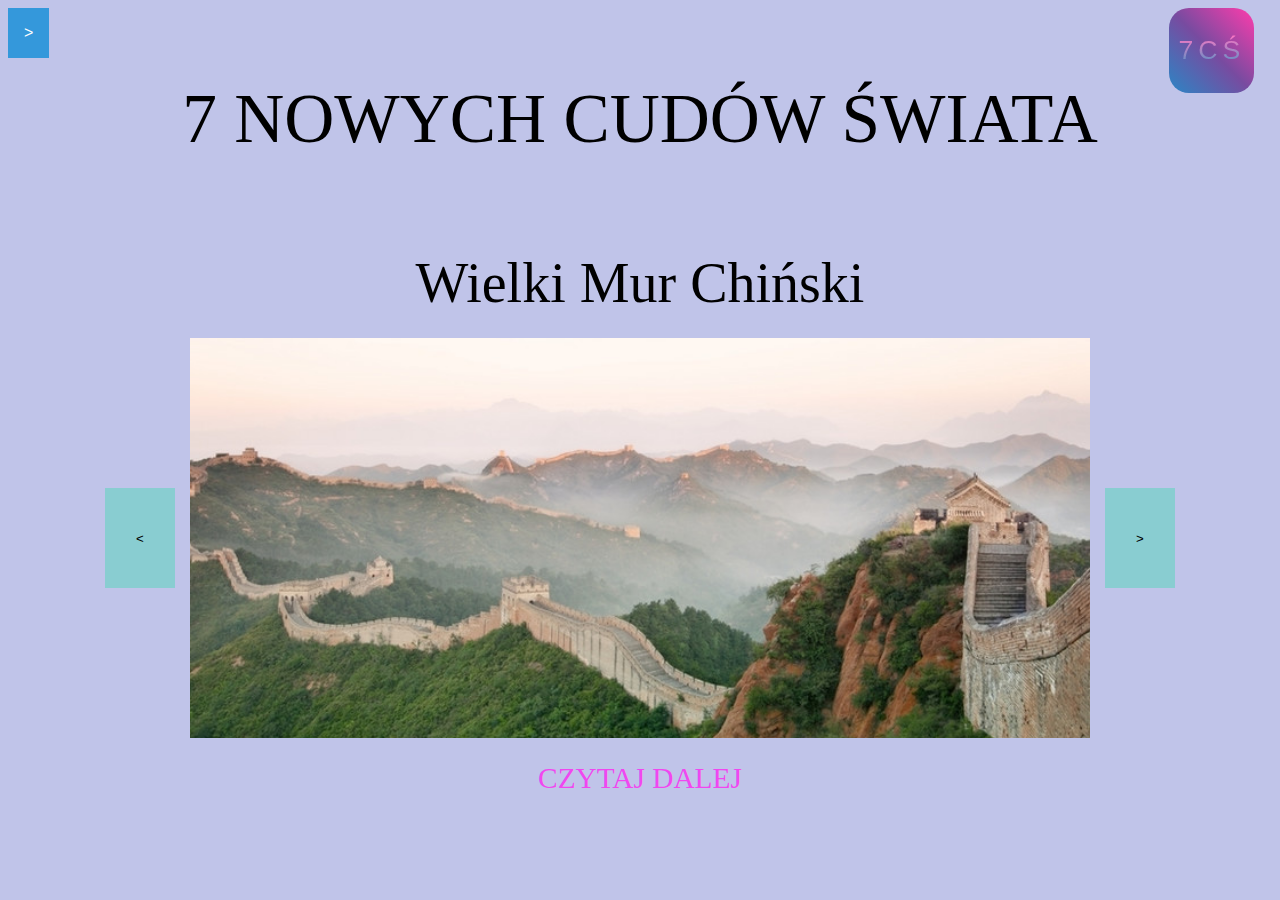
<file: index.html>
<!DOCTYPE html>
<html lang=pl>
<head>
    <meta charset="UTF-8">
    <meta name="viewport" content="width=device-width, initial-scale=1">
    <title>7 cudów świata</title>
    <script src="script.js" defer></script>
    <link rel="stylesheet" media="screen and (min-width: 1200px)" href="style/style.css">
    <link rel="stylesheet" media="screen and (min-width: 600px) and (max-width: 1200px)" href="style/style1.css">
    <link rel="stylesheet" media="screen and (min-width:300px) and (max-width: 600px)" href="style/style2.css">
    <link rel="stylesheet" media="screen and (max-width: 300px)" href="style/style3.css">
</head>
<body>
    <div class="dropdown">
        <button onclick="changeButton()" id="mainbutton" class="dropbtn">></button>
        <div id="myDropdown" class="dropdown-content">
            <a href="index.html">Strona główna</a>
            <a href="ankieta.html">Ankieta</a>
        </div>
    </div>
    <div class="header">
        <p>7 NOWYCH CUDÓW ŚWIATA</p>
        <div id=logo>
            <div id=logo-in>7CŚ</div>
        </div>
    </div>
    <div class="title"><p id="title">Wielki Mur Chiński</p></div>
    <div class=content>
        <button onclick="galleryDown()" class=button><</button>
        <img src=media/img1.jpg id=gallery alt="galeria">
        <button onclick="galleryUp()" class=button>></button>
    </div>
    <div class=footer>
        <a href="strona1.html" id="siteLink">CZYTAJ DALEJ</a>
    </div>
</body>
</html>
</file>
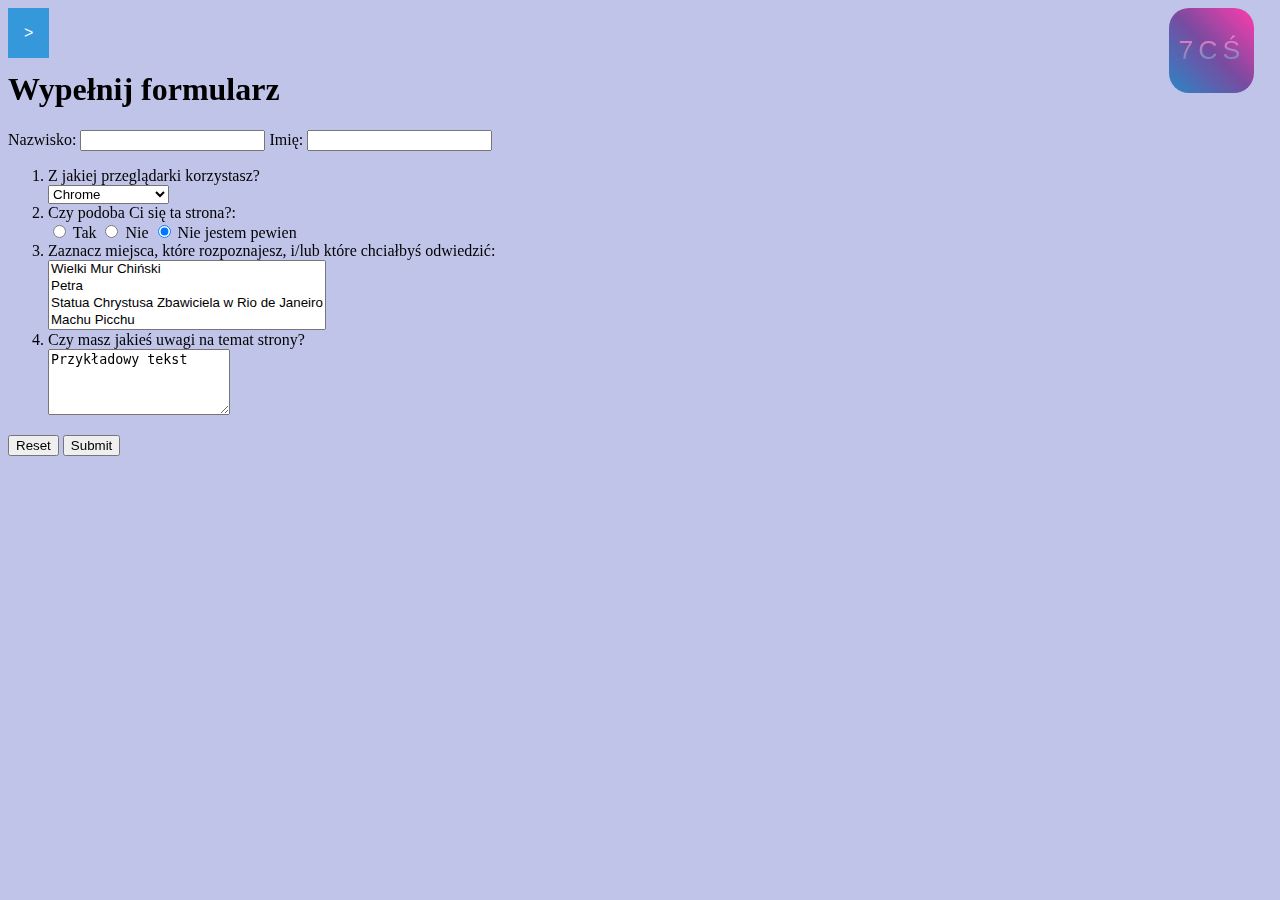
<file: ankieta.html>
<!DOCTYPE html>
<html lang=pl>
<head>
    <meta charset="UTF-8">
    <meta name="viewport" content="width=device-width, initial-scale=1.0">
    <link rel="stylesheet" media="screen and (min-width: 600px)" href="style/ankietaStyle.css">
    <link rel="stylesheet" media="screen and (max-width: 600px)" href="style/ankietaStyle1.css">
    <script src="menuScript.js" defer></script>
    <title>Ankieta</title>
</head>
<body>
    <div id="logo">
        <div id="logo-in">7CŚ</div>
    </div>
    <div class="dropdown">
        <button onclick="changeButton()" id="mainbutton" class="dropbtn">></button>
        <div id="myDropdown" class="dropdown-content">
          <a href="index.html">Strona główna</a>
          <a href="ankieta.html">Ankieta</a>
        </div>
    </div>
    <div class="formlayout">
    <form action="mailto:lu.bobowski@gmail.com" method="post">
        <h1>Wypełnij formularz</h1>
        
        Nazwisko: <input type=text name=nazwisko id=nazwisko>
        Imię: <input type=text name=imie id=imie>
        <ol>
            <li>Z jakiej przeglądarki korzystasz?</li>
            <select name=przegladarka id=przegladarka>
                <option>Chrome</option>
                <option>Safari</option>
                <option>Firefox</option>
                <option>Edge</option>
                <option>Opera</option>
                <option>Internet Explorer</option>
                <option>Inne</option>
            </select>
            <li>Czy podoba Ci się ta strona?:</li>
            <input type=radio id=tak name=wakacje value=tak>
            <label for=tak>Tak</label>
            <input type=radio id=nie name=wakacje value=nie checked>
            <label for=nie>Nie</label>
            <input type=radio id=niepewien name=wakacje value=niepewien checked>
            <label for=niepewien>Nie jestem pewien</label>
            
            <li>Zaznacz miejsca, które rozpoznajesz, i/lub które chciałbyś odwiedzić:</li>
            <select multiple name=miejsca id=miejsca>
                <option>Wielki Mur Chiński</option>
                <option>Petra</option>
                <option>Statua Chrystusa Zbawiciela w Rio de Janeiro</option>
                <option>Machu Picchu</option>
                <option>Chichén Itzá</option>
                <option>Koloseum</option>
                <option>Tadź Mahal</option>
            </select>
        
            <label for=uwagi><li>Czy masz jakieś uwagi na temat strony?</li></label>
            <textarea name=uwagi id="uwagi" cols=20 rows=4 maxlength=50>Przykładowy tekst</textarea>
        </ol>
        <input type="reset">
    
        <input type="submit">
    </div>
    </form>
</body>
</html>
</file>
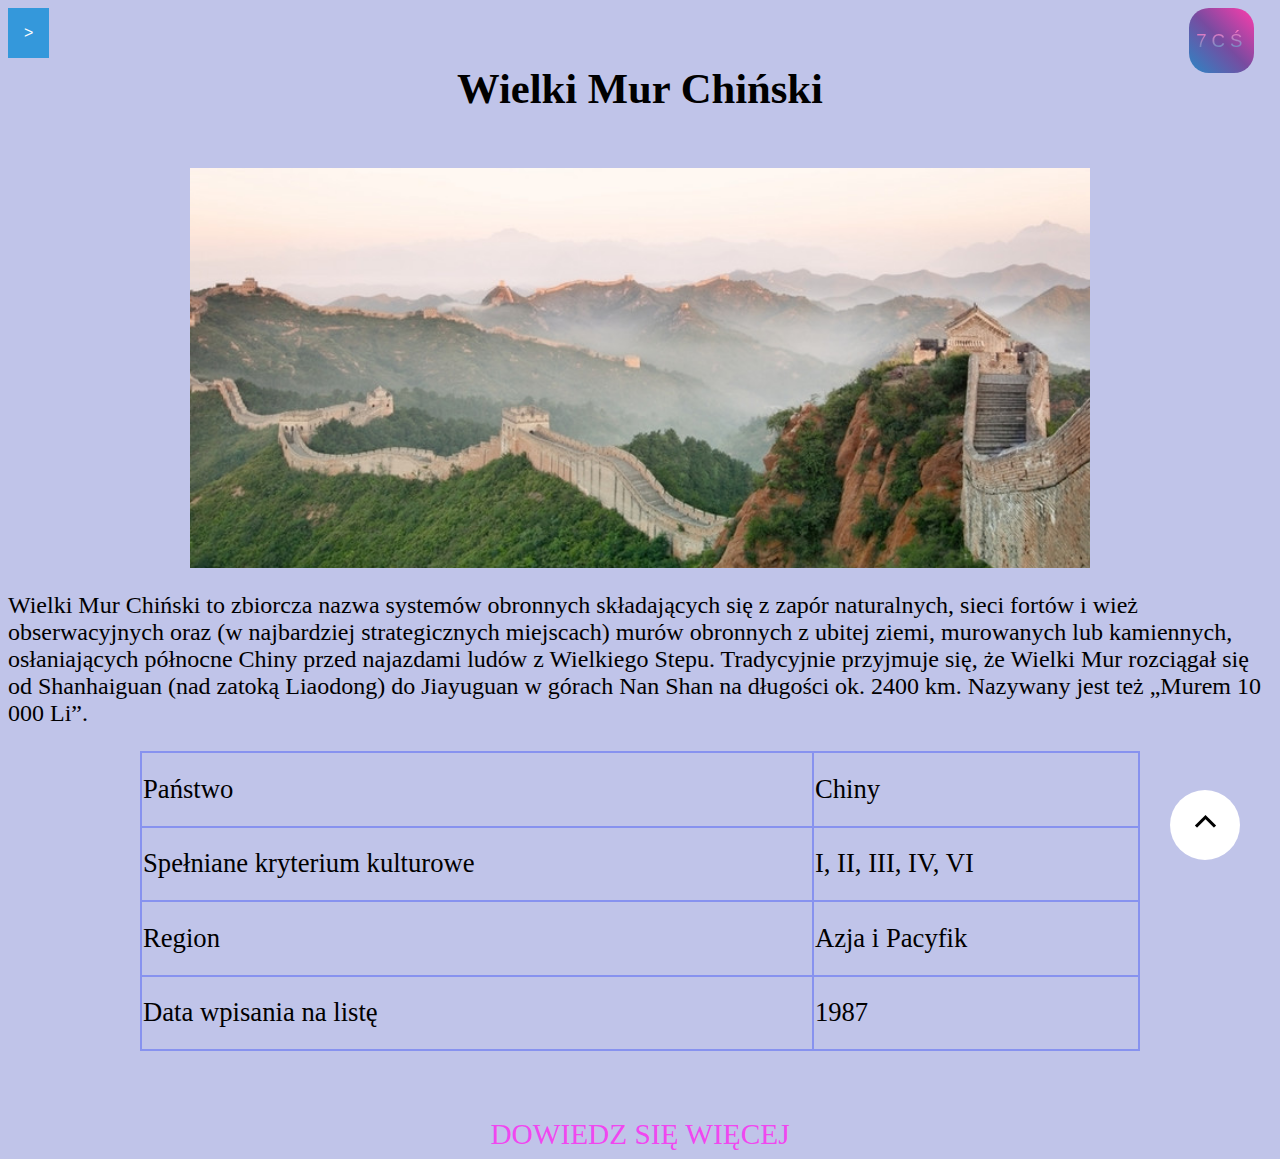
<file: strona1.html>
<!DOCTYPE html>
<html lang=pl>
<head>
    <meta charset="UTF-8">
    <meta name="viewport" content="width=device-width, initial-scale=1.0">
    <title>Wielki Mur Chiński</title>
    <link rel="stylesheet" media="screen and (min-width: 1200px)" href="style/mainStyle.css">
    <link rel="stylesheet" media="screen and (min-width: 600px) and (max-width: 1200px)" href="style/mainStyle1.css">
    <link rel="stylesheet" media="screen and (max-width: 600px)" href="style/mainStyle2.css">
    <link rel="stylesheet" media="screen and (min-width: 1200px)" href="style/siteStyle.css">
    <link rel="stylesheet" media="screen and (min-width: 600px) and (max-width: 1200px)" href="style/siteStyle1.css">
    <link rel="stylesheet" media="screen and (max-width: 600px)" href="style/siteStyle2.css">
    <script src="menuScript.js" defer></script>
</head>
<body>
    <div id="logo">
        <div id="logo-in">7CŚ</div>
    </div>
    <div class="dropdown">
        <button onclick="changeButton()" id="mainbutton" class="dropbtn">></button>
        <div id="myDropdown" class="dropdown-content">
          <a href="index.html">Strona główna</a>
          <a href="ankieta.html">Ankieta</a>
        </div>
    </div>
    <a href="#logo" id="top"><i class="arrow up"></i></a>
    <div class="header"><h1>Wielki Mur Chiński</h1></div>
    <div class="content">
        <img src=media/img1.jpg alt="Wielki Mur Chiński">
        <p>Wielki Mur Chiński to zbiorcza nazwa systemów obronnych składających się z zapór naturalnych, sieci fortów i wież 
            obserwacyjnych oraz (w najbardziej strategicznych miejscach) murów obronnych z ubitej ziemi, murowanych lub kamiennych, 
            osłaniających północne Chiny przed najazdami ludów z Wielkiego Stepu. Tradycyjnie przyjmuje się, że Wielki Mur 
            rozciągał się od Shanhaiguan (nad zatoką Liaodong) do Jiayuguan w górach Nan Shan na długości ok. 2400 km. Nazywany 
            jest też „Murem 10 000 Li”.</p>
        <table>
            <tr>
                <td>Państwo</td>
                <td>Chiny</td>
            </tr>
            <tr>
                <td>Spełniane kryterium kulturowe</td>
                <td>I, II, III, IV, VI</td>
            </tr>
            <tr>
                <td>Region</td>
                <td>Azja i Pacyfik</td>
            </tr>
            <tr>
                <td>Data wpisania na listę</td>
                <td>1987</td>
            </tr>
        </table>
    </div>
    <div class="footer">
        <a href="https://www.bryla.pl/wielki-mur-chinski-jedna-z-najslynniejszych-budowlli-chin" target="_blank">DOWIEDZ SIĘ WIĘCEJ</a>
    </div>
</body>
</html>
</file>
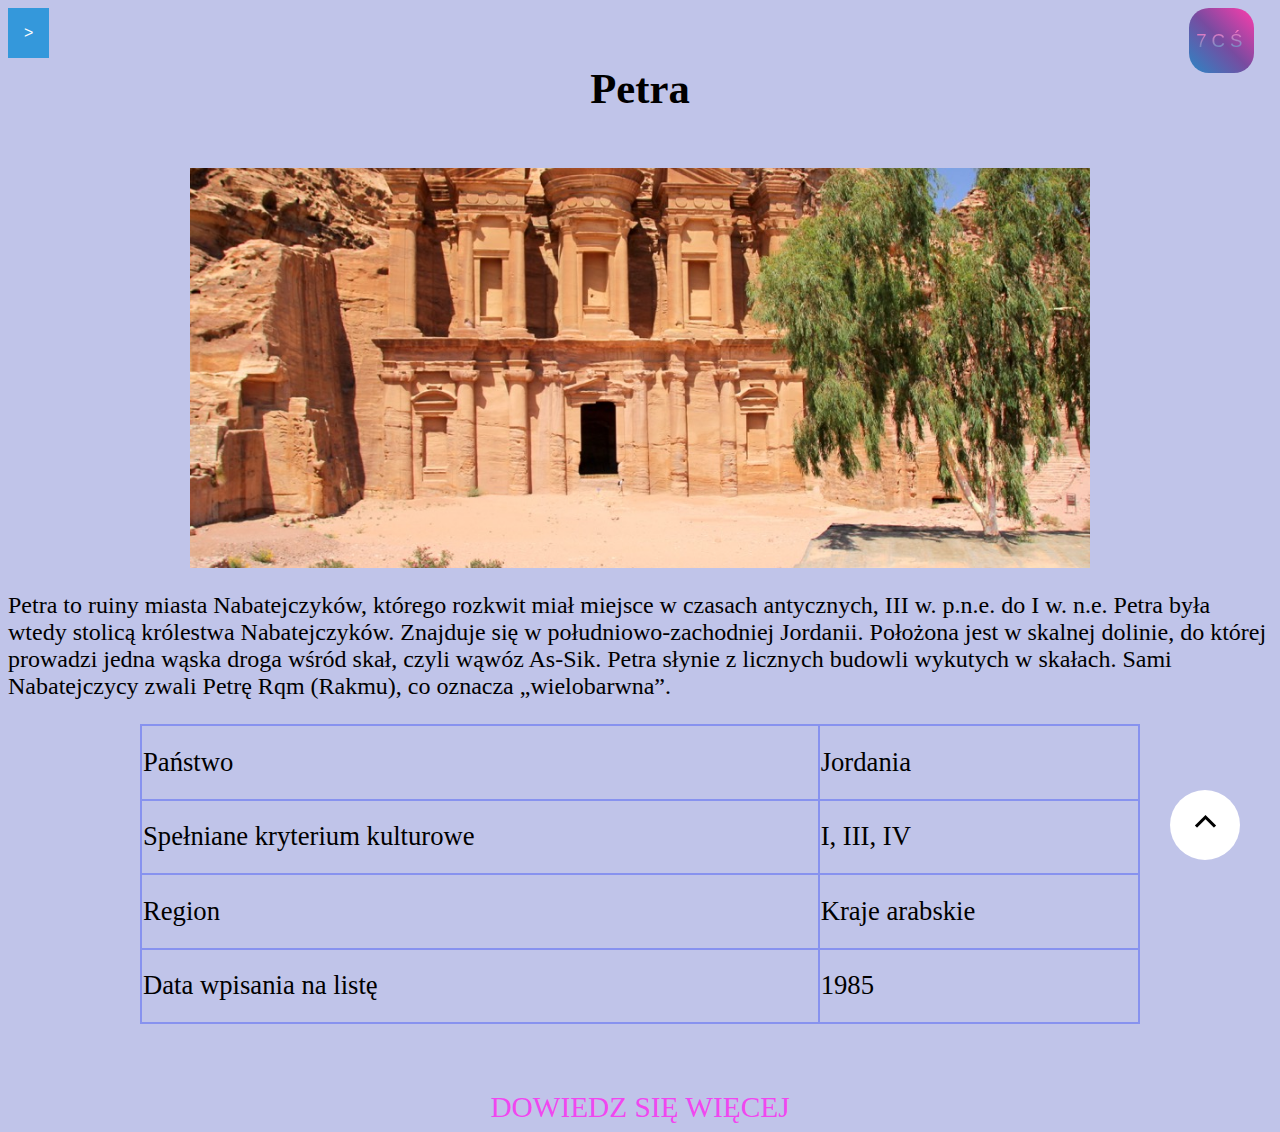
<file: strona2.html>
<!DOCTYPE html>
<html lang=pl>
<head>
    <meta charset="UTF-8">
    <meta name="viewport" content="width=device-width, initial-scale=1.0">
    <title>Petra</title>
    <link rel="stylesheet" media="screen and (min-width: 1200px)" href="style/mainStyle.css">
    <link rel="stylesheet" media="screen and (min-width: 600px) and (max-width: 1200px)" href="style/mainStyle1.css">
    <link rel="stylesheet" media="screen and (max-width: 600px)" href="style/mainStyle2.css">
    <link rel="stylesheet" media="screen and (min-width: 1200px)" href="style/siteStyle.css">
    <link rel="stylesheet" media="screen and (min-width: 600px) and (max-width: 1200px)" href="style/siteStyle1.css">
    <link rel="stylesheet" media="screen and (max-width: 600px)" href="style/siteStyle2.css">
    <script src="menuScript.js" defer></script>
</head>
<body>
    <div id="logo">
        <div id="logo-in">7CŚ</div>
    </div>
    <div class="dropdown">
        <button onclick="changeButton()" id="mainbutton" class="dropbtn">></button>
        <div id="myDropdown" class="dropdown-content">
          <a href="index.html">Strona główna</a>
          <a href="ankieta.html">Ankieta</a>
        </div>
    </div>
    <a href="#logo" id="top"><i class="arrow up"></i></a>
    <div class="header"><h1>Petra</h1></div>
    <div class="content">
        <img src=media/img2.jpg alt="Petra">
        <p>Petra to ruiny miasta Nabatejczyków, którego rozkwit miał 
            miejsce w czasach antycznych, III w. p.n.e. do I w. n.e. Petra była wtedy stolicą królestwa Nabatejczyków. 
            Znajduje się w południowo-zachodniej Jordanii. Położona jest w skalnej dolinie, do której prowadzi jedna wąska 
            droga wśród skał, czyli wąwóz As-Sik. Petra słynie z licznych budowli wykutych w skałach. Sami Nabatejczycy zwali 
            Petrę Rqm (Rakmu), co oznacza „wielobarwna”.</p>
        <table>
            <tr>
                <td>Państwo</td>
                <td>Jordania</td>
            </tr>
            <tr>
                <td>Spełniane kryterium kulturowe</td>
                <td>I, III, IV</td>
            </tr>
            <tr>
                <td>Region</td>
                <td>Kraje arabskie</td>
            </tr>
            <tr>
                <td>Data wpisania na listę</td>
                <td>1985</td>
            </tr>
        </table>
    </div>
    <div class="footer">
        <a href="https://www.zlotaproporcja.pl/2019/12/03/petra-jordania-atrakcje/" target="_blank">DOWIEDZ SIĘ WIĘCEJ</a>
    </div>
</body>
</html>
</file>
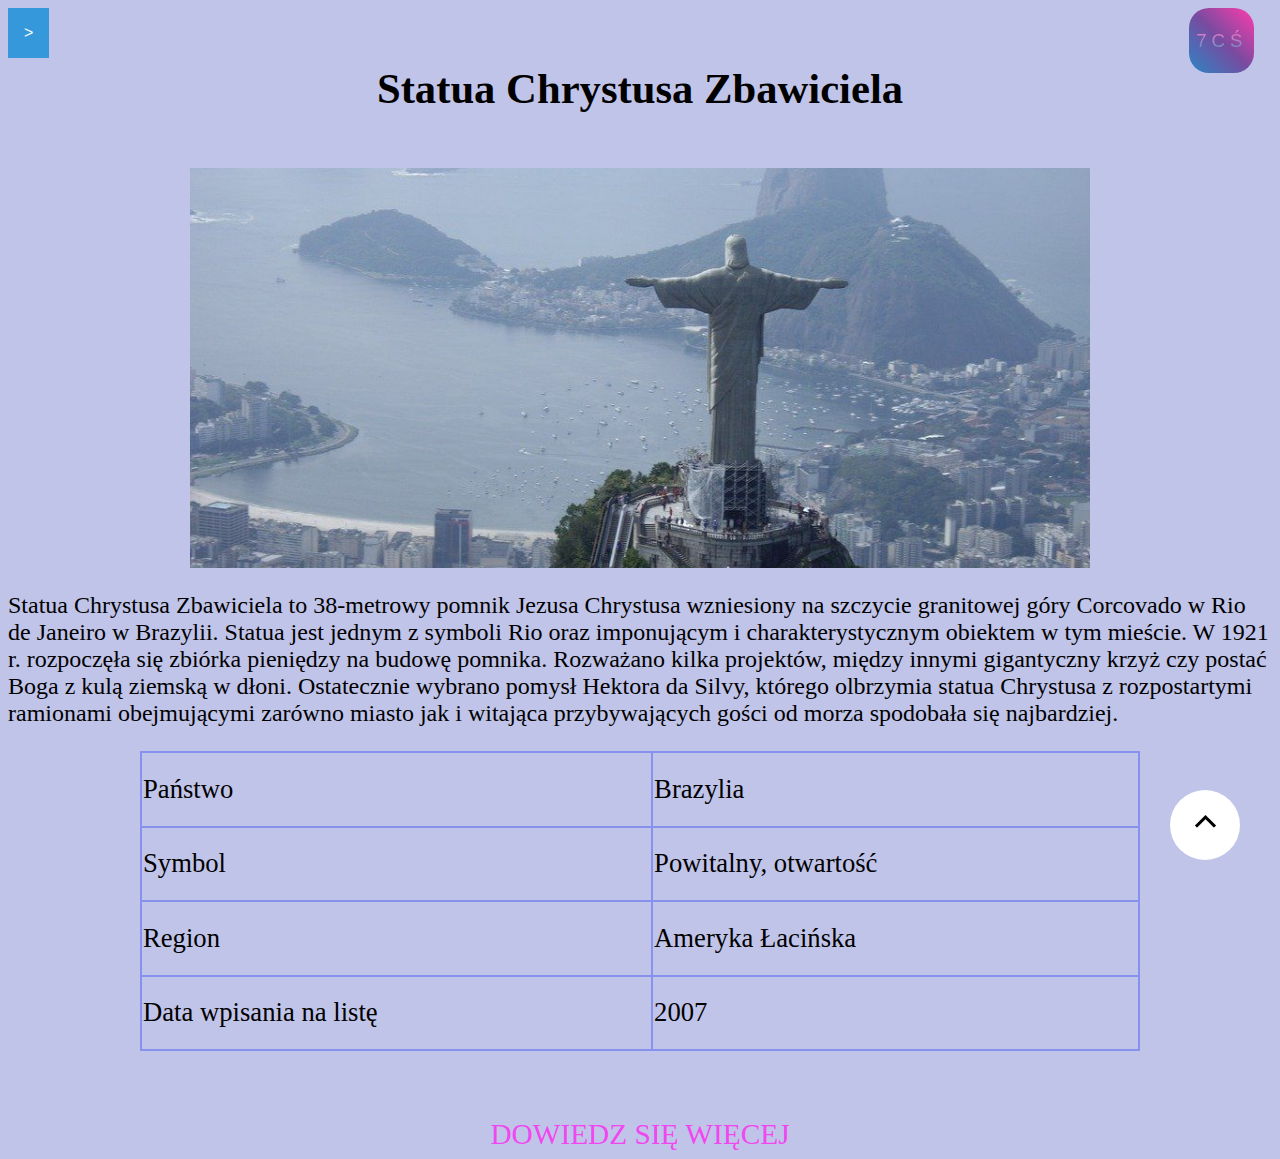
<file: strona3.html>
<!DOCTYPE html>
<html lang=pl>
<head>
    <meta charset="UTF-8">
    <meta name="viewport" content="width=device-width, initial-scale=1.0">
    <title>Statuła Chrystusa Zbawiciela</title>
    <link rel="stylesheet" media="screen and (min-width: 1200px)" href="style/mainStyle.css">
    <link rel="stylesheet" media="screen and (min-width: 600px) and (max-width: 1200px)" href="style/mainStyle1.css">
    <link rel="stylesheet" media="screen and (max-width: 600px)" href="style/mainStyle2.css">
    <link rel="stylesheet" media="screen and (min-width: 1200px)" href="style/siteStyle.css">
    <link rel="stylesheet" media="screen and (min-width: 600px) and (max-width: 1200px)" href="style/siteStyle1.css">
    <link rel="stylesheet" media="screen and (max-width: 600px)" href="style/siteStyle2.css">
    <script src="menuScript.js" defer></script>
</head>
<body>
    <div id="logo">
        <div id="logo-in">7CŚ</div>
    </div>
    <div class="dropdown">
        <button onclick="changeButton()" id="mainbutton" class="dropbtn">></button>
        <div id="myDropdown" class="dropdown-content">
          <a href="index.html">Strona główna</a>
          <a href="ankieta.html">Ankieta</a>
        </div>
    </div>
    <a href="#logo" id="top"><i class="arrow up"></i></a>
    <div class="header"><h1>Statua Chrystusa Zbawiciela</h1></div>
    <div class="content">
        <img src=media/img3.jpg alt="Statua Chrystusa Zbawiciela">
        <p>Statua Chrystusa Zbawiciela to 38-metrowy pomnik Jezusa Chrystusa wzniesiony na szczycie granitowej góry Corcovado w 
            Rio de Janeiro w Brazylii. Statua jest jednym z symboli Rio oraz imponującym i charakterystycznym obiektem w tym 
            mieście. W 1921 r. rozpoczęła się zbiórka pieniędzy na budowę pomnika. Rozważano kilka projektów, między innymi 
            gigantyczny krzyż czy postać Boga z kulą ziemską w dłoni. Ostatecznie wybrano pomysł Hektora da Silvy, którego 
            olbrzymia statua Chrystusa z rozpostartymi ramionami obejmującymi zarówno miasto jak i witająca przybywających gości 
            od morza spodobała się najbardziej.</p>
        <table>
            <tr>
                <td>Państwo</td>
                <td>Brazylia</td>
            </tr>
            <tr>
                <td>Symbol</td>
                <td>Powitalny, otwartość</td>
            </tr>
            <tr>
                <td>Region</td>
                <td>Ameryka Łacińska</td>
            </tr>
            <tr>
                <td>Data wpisania na listę</td>
                <td>2007</td>
            </tr>
        </table>
    </div>
    <div class="footer">
        <a href="https://www.budowle.pl/budowla/statua-chrystusa-zbawiciela" target="_blank">DOWIEDZ SIĘ WIĘCEJ</a>
    </div>
</body>
</html>
</file>
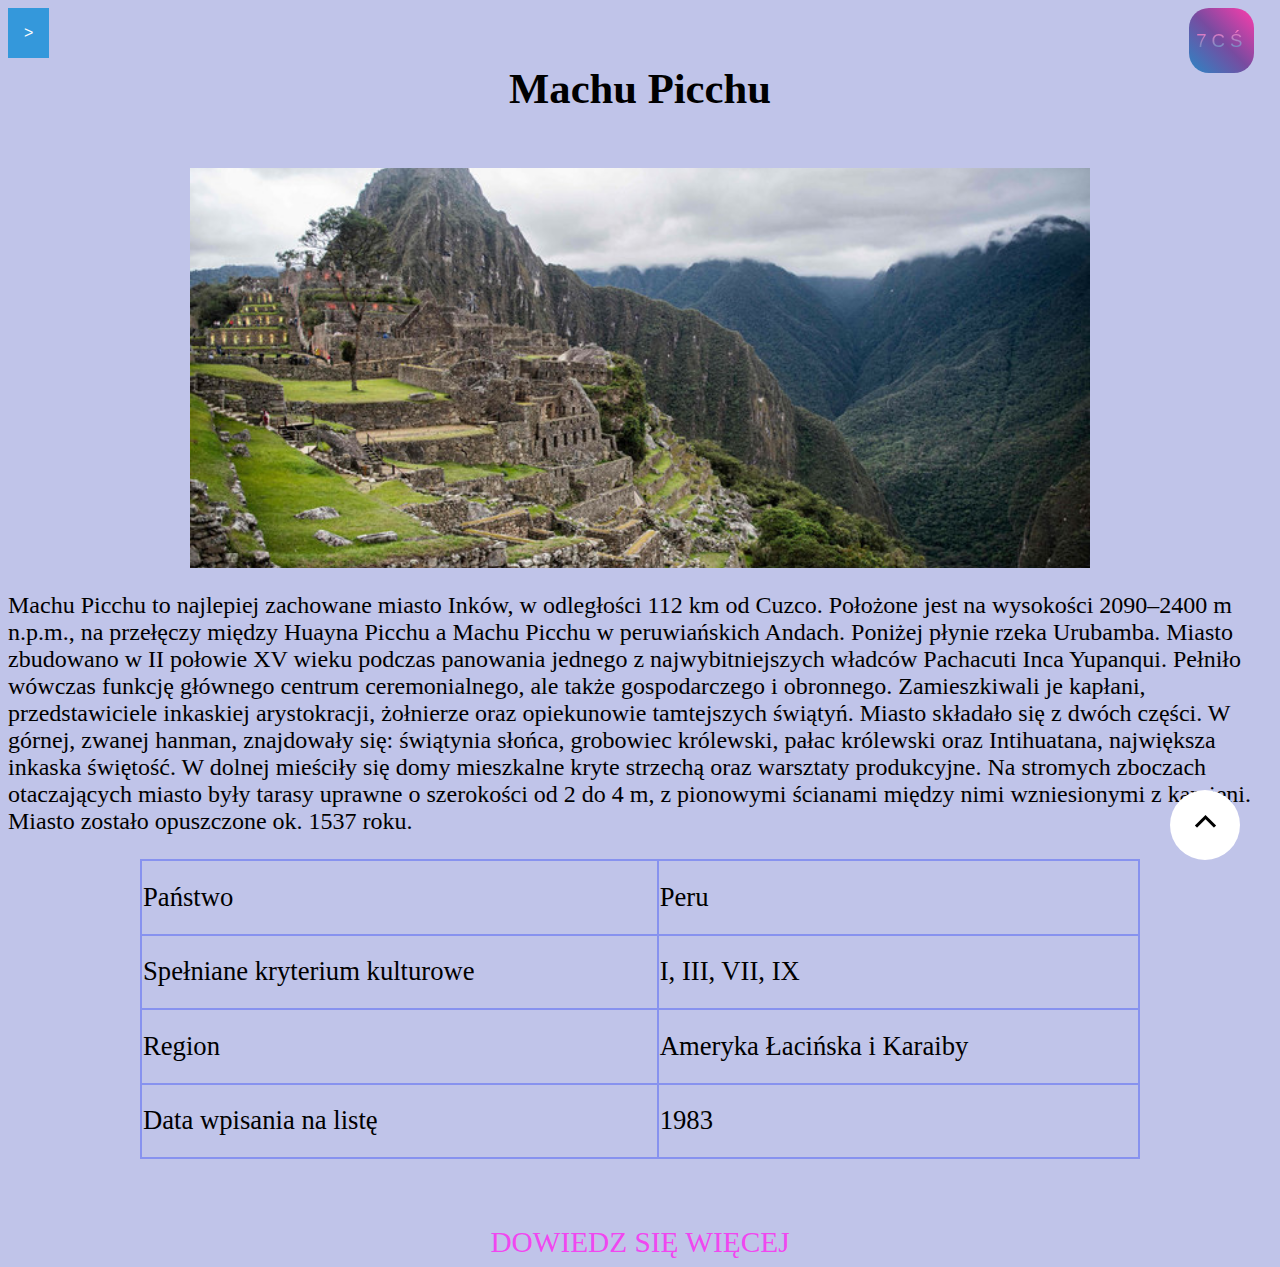
<file: strona4.html>
<!DOCTYPE html>
<html lang=pl>
<head>
    <meta charset="UTF-8">
    <meta name="viewport" content="width=device-width, initial-scale=1.0">
    <title>Machu Picchu</title>
    <link rel="stylesheet" media="screen and (min-width: 1200px)" href="style/mainStyle.css">
    <link rel="stylesheet" media="screen and (min-width: 600px) and (max-width: 1200px)" href="style/mainStyle1.css">
    <link rel="stylesheet" media="screen and (max-width: 600px)" href="style/mainStyle2.css">
    <link rel="stylesheet" media="screen and (min-width: 1200px)" href="style/siteStyle.css">
    <link rel="stylesheet" media="screen and (min-width: 600px) and (max-width: 1200px)" href="style/siteStyle1.css">
    <link rel="stylesheet" media="screen and (max-width: 600px)" href="style/siteStyle2.css">
    <script src="menuScript.js" defer></script>
</head>
<body>
    <div id="logo">
        <div id="logo-in">7CŚ</div>
    </div>
    <div class="dropdown">
        <button onclick="changeButton()" id="mainbutton" class="dropbtn">></button>
        <div id="myDropdown" class="dropdown-content">
          <a href="index.html">Strona główna</a>
          <a href="ankieta.html">Ankieta</a>
        </div>
    </div>
    <a href="#logo" id="top"><i class="arrow up"></i></a>
    <div class="header"><h1>Machu Picchu</h1></div>
    <div class="content">
        <img src=media/img4.jpg alt="Machu Picchu">
        <p>Machu Picchu to najlepiej zachowane miasto Inków, w odległości 112 km od Cuzco. Położone jest na wysokości 2090–2400 m 
            n.p.m., na przełęczy między Huayna Picchu a Machu Picchu w peruwiańskich Andach. Poniżej płynie rzeka Urubamba.
            Miasto zbudowano w II połowie XV wieku podczas panowania jednego z najwybitniejszych władców Pachacuti Inca Yupanqui. 
            Pełniło wówczas funkcję głównego centrum ceremonialnego, ale także gospodarczego i obronnego. Zamieszkiwali je 
            kapłani, przedstawiciele inkaskiej arystokracji, żołnierze oraz opiekunowie tamtejszych świątyń. Miasto składało 
            się z dwóch części. W górnej, zwanej hanman, znajdowały się: świątynia słońca, grobowiec królewski, pałac królewski 
            oraz Intihuatana, największa inkaska świętość. W dolnej mieściły się domy mieszkalne kryte strzechą oraz warsztaty 
            produkcyjne. Na stromych zboczach otaczających miasto były tarasy uprawne o szerokości od 2 do 4 m, z pionowymi 
            ścianami między nimi wzniesionymi z kamieni. Miasto zostało opuszczone ok. 1537 roku.</p>
        <table>
            <tr>
                <td>Państwo</td>
                <td>Peru</td>
            </tr>
            <tr>
                <td>Spełniane kryterium kulturowe</td>
                <td>I, III, VII, IX</td>
            </tr>
            <tr>
                <td>Region</td>
                <td>Ameryka Łacińska i Karaiby</td>
            </tr>
            <tr>
                <td>Data wpisania na listę</td>
                <td>1983</td>
            </tr>
        </table>
    </div>
    <div class="footer">
        <a href="https://www.budowle.pl/budowla/machu-picchu" target="_blank">DOWIEDZ SIĘ WIĘCEJ</a>
    </div>
</body>
</html>
</file>
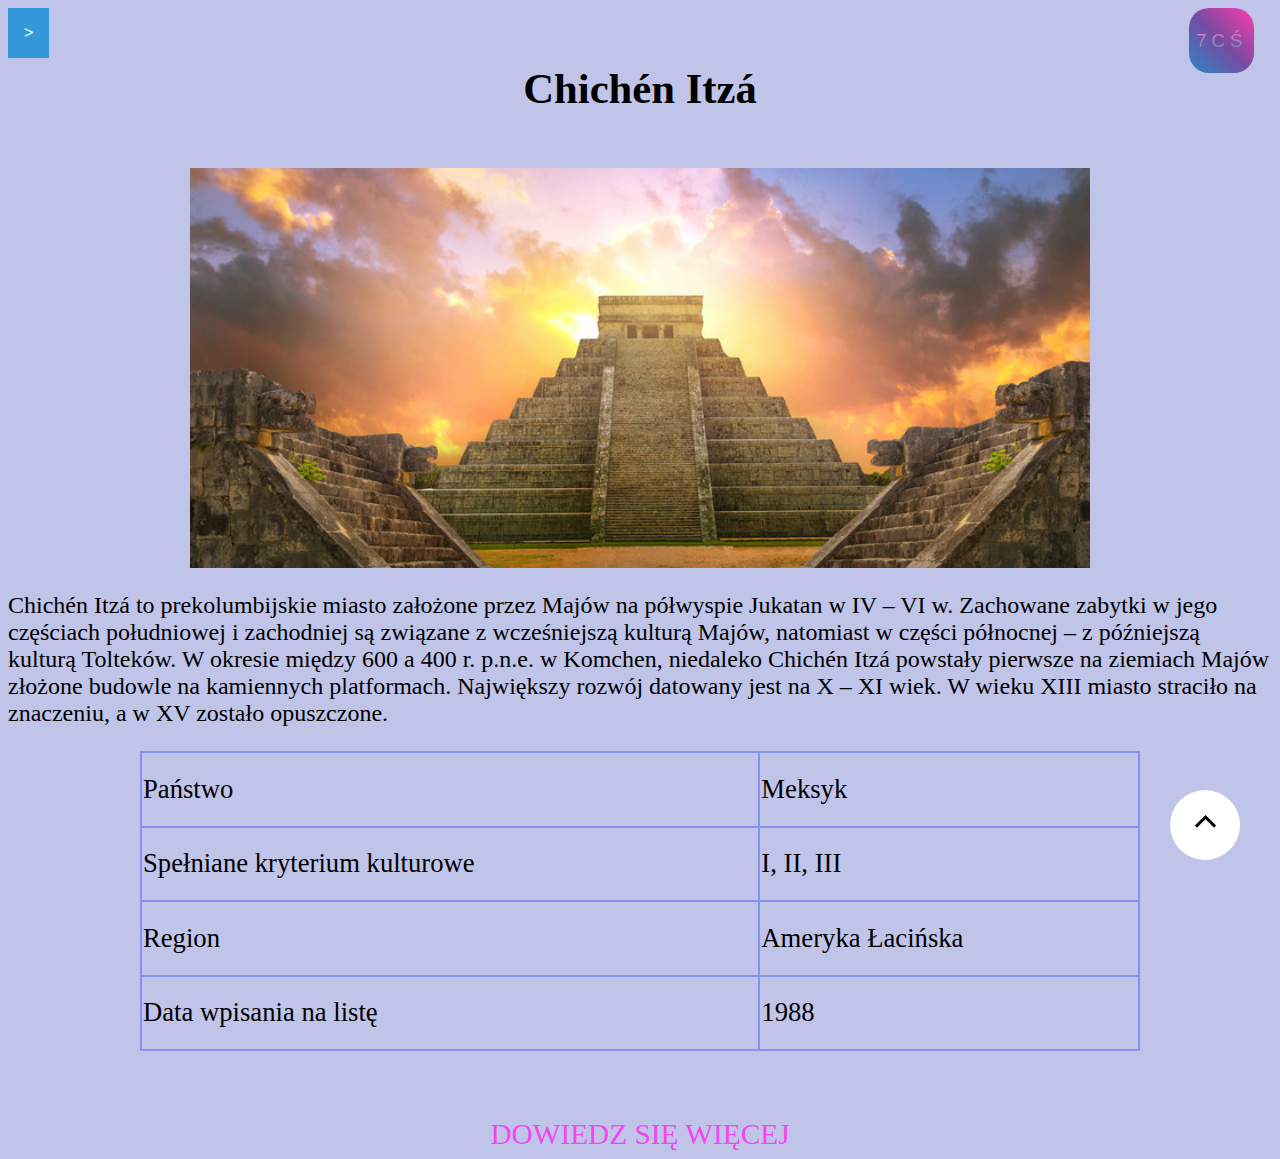
<file: strona5.html>
<!DOCTYPE html>
<html lang=pl>
<head>
    <meta charset="UTF-8">
    <meta name="viewport" content="width=device-width, initial-scale=1.0">
    <title>Chichén Itzá</title>
    <link rel="stylesheet" media="screen and (min-width: 1200px)" href="style/mainStyle.css">
    <link rel="stylesheet" media="screen and (min-width: 600px) and (max-width: 1200px)" href="style/mainStyle1.css">
    <link rel="stylesheet" media="screen and (max-width: 600px)" href="style/mainStyle2.css">
    <link rel="stylesheet" media="screen and (min-width: 1200px)" href="style/siteStyle.css">
    <link rel="stylesheet" media="screen and (min-width: 600px) and (max-width: 1200px)" href="style/siteStyle1.css">
    <link rel="stylesheet" media="screen and (max-width: 600px)" href="style/siteStyle2.css">
    <script src="menuScript.js" defer></script>
</head>
<body>
    <div id="logo">
        <div id="logo-in">7CŚ</div>
    </div>
    <div class="dropdown">
        <button onclick="changeButton()" id="mainbutton" class="dropbtn">></button>
        <div id="myDropdown" class="dropdown-content">
          <a href="index.html">Strona główna</a>
          <a href="ankieta.html">Ankieta</a>
        </div>
    </div>
    <a href="#logo" id="top"><i class="arrow up"></i></a>
    <div class="header"><h1>Chichén Itzá</h1></div>
    <div class="content">
        <img src=media/img5.jpg alt="Chichén Itzá">
        <p>Chichén Itzá to prekolumbijskie miasto założone przez Majów na półwyspie Jukatan w IV – VI w. Zachowane zabytki w jego 
            częściach południowej i zachodniej są związane z wcześniejszą kulturą Majów, natomiast w części północnej – z 
            późniejszą kulturą Tolteków. W okresie między 600 a 400 r. p.n.e. w Komchen, niedaleko Chichén Itzá powstały pierwsze 
            na ziemiach Majów złożone budowle na kamiennych platformach. Największy rozwój datowany jest na X – XI wiek. W wieku 
            XIII miasto straciło na znaczeniu, a w XV zostało opuszczone.</p>
        <table>
            <tr>
                <td>Państwo</td>
                <td>Meksyk</td>
            </tr>
            <tr>
                <td>Spełniane kryterium kulturowe</td>
                <td>I, II, III</td>
            </tr>
            <tr>
                <td>Region</td>
                <td>Ameryka Łacińska</td>
            </tr>
            <tr>
                <td>Data wpisania na listę</td>
                <td>1988</td>
            </tr>
        </table>
    </div>
    <div class="footer">
        <a href="https://www.budowle.pl/budowla/chichen-itza" target="_blank">DOWIEDZ SIĘ WIĘCEJ</a>
    </div>
</body>
</html>
</file>
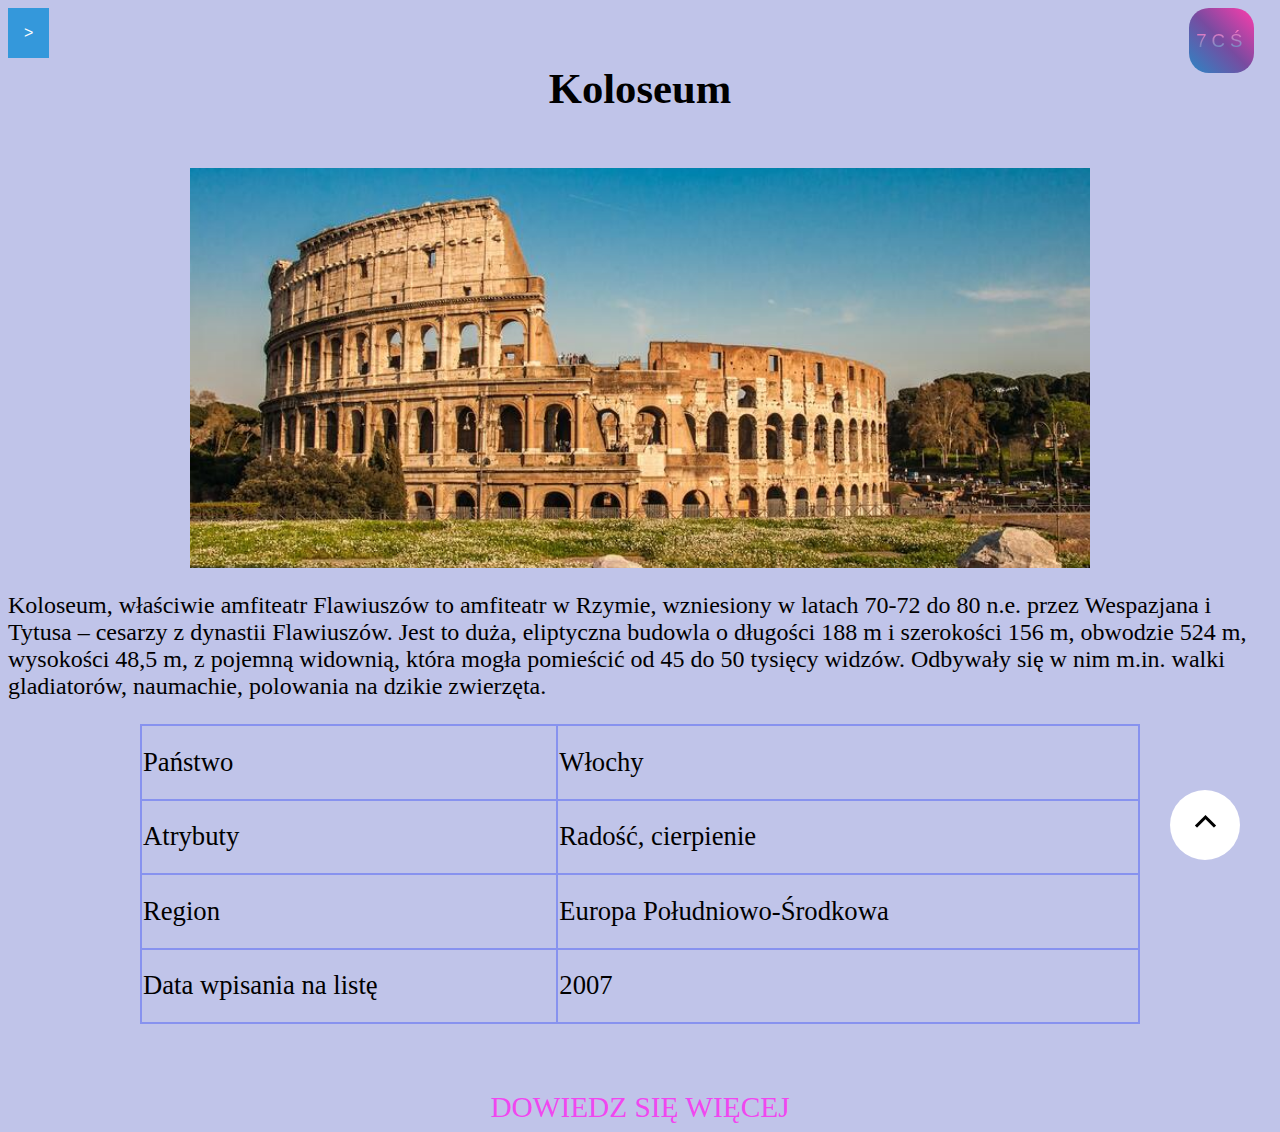
<file: strona6.html>
<!DOCTYPE html>
<html lang=pl>
<head>
    <meta charset="UTF-8">
    <meta name="viewport" content="width=device-width, initial-scale=1.0">
    <title>Koloseum</title>
    <link rel="stylesheet" media="screen and (min-width: 1200px)" href="style/mainStyle.css">
    <link rel="stylesheet" media="screen and (min-width: 600px) and (max-width: 1200px)" href="style/mainStyle1.css">
    <link rel="stylesheet" media="screen and (max-width: 600px)" href="style/mainStyle2.css">
    <link rel="stylesheet" media="screen and (min-width: 1200px)" href="style/siteStyle.css">
    <link rel="stylesheet" media="screen and (min-width: 600px) and (max-width: 1200px)" href="style/siteStyle1.css">
    <link rel="stylesheet" media="screen and (max-width: 600px)" href="style/siteStyle2.css">
    <script src="menuScript.js" defer></script>
</head>
<body>
    <div id="logo">
        <div id="logo-in">7CŚ</div>
    </div>
    <div class="dropdown">
        <button onclick="changeButton()" id="mainbutton" class="dropbtn">></button>
        <div id="myDropdown" class="dropdown-content">
          <a href="index.html">Strona główna</a>
          <a href="ankieta.html">Ankieta</a>
        </div>
    </div>
    <a href="#logo" id="top"><i class="arrow up"></i></a>
    <div class="header"><h1>Koloseum</h1></div>
    <div class="content">
        <img src=media/img6.jpg alt="Koloseum">
        <p>Koloseum, właściwie amfiteatr Flawiuszów to amfiteatr w Rzymie, wzniesiony w latach 70-72 do 80 n.e. przez Wespazjana  
        i Tytusa – cesarzy z dynastii Flawiuszów. Jest to duża, eliptyczna budowla o długości 188 m i szerokości 156 m, obwodzie 
        524 m, wysokości 48,5 m, z pojemną widownią, która mogła pomieścić od 45 do 50 tysięcy widzów. Odbywały się w nim m.in. 
        walki gladiatorów, naumachie, polowania na dzikie zwierzęta.</p>
        <table>
            <tr>
                <td>Państwo</td>
                <td>Włochy</td>
            </tr>
            <tr>
                <td>Atrybuty</td>
                <td>Radość, cierpienie</td>
            </tr>
            <tr>
                <td>Region</td>
                <td>Europa Południowo-Środkowa</td>
            </tr>
            <tr>
                <td>Data wpisania na listę</td>
                <td>2007</td>
            </tr>
        </table>
    </div>
    <div class="footer">
        <a href="https://www.rzym.it/koloseum/" target="_blank">DOWIEDZ SIĘ WIĘCEJ</a>
    </div>
</body>
</html>
</file>
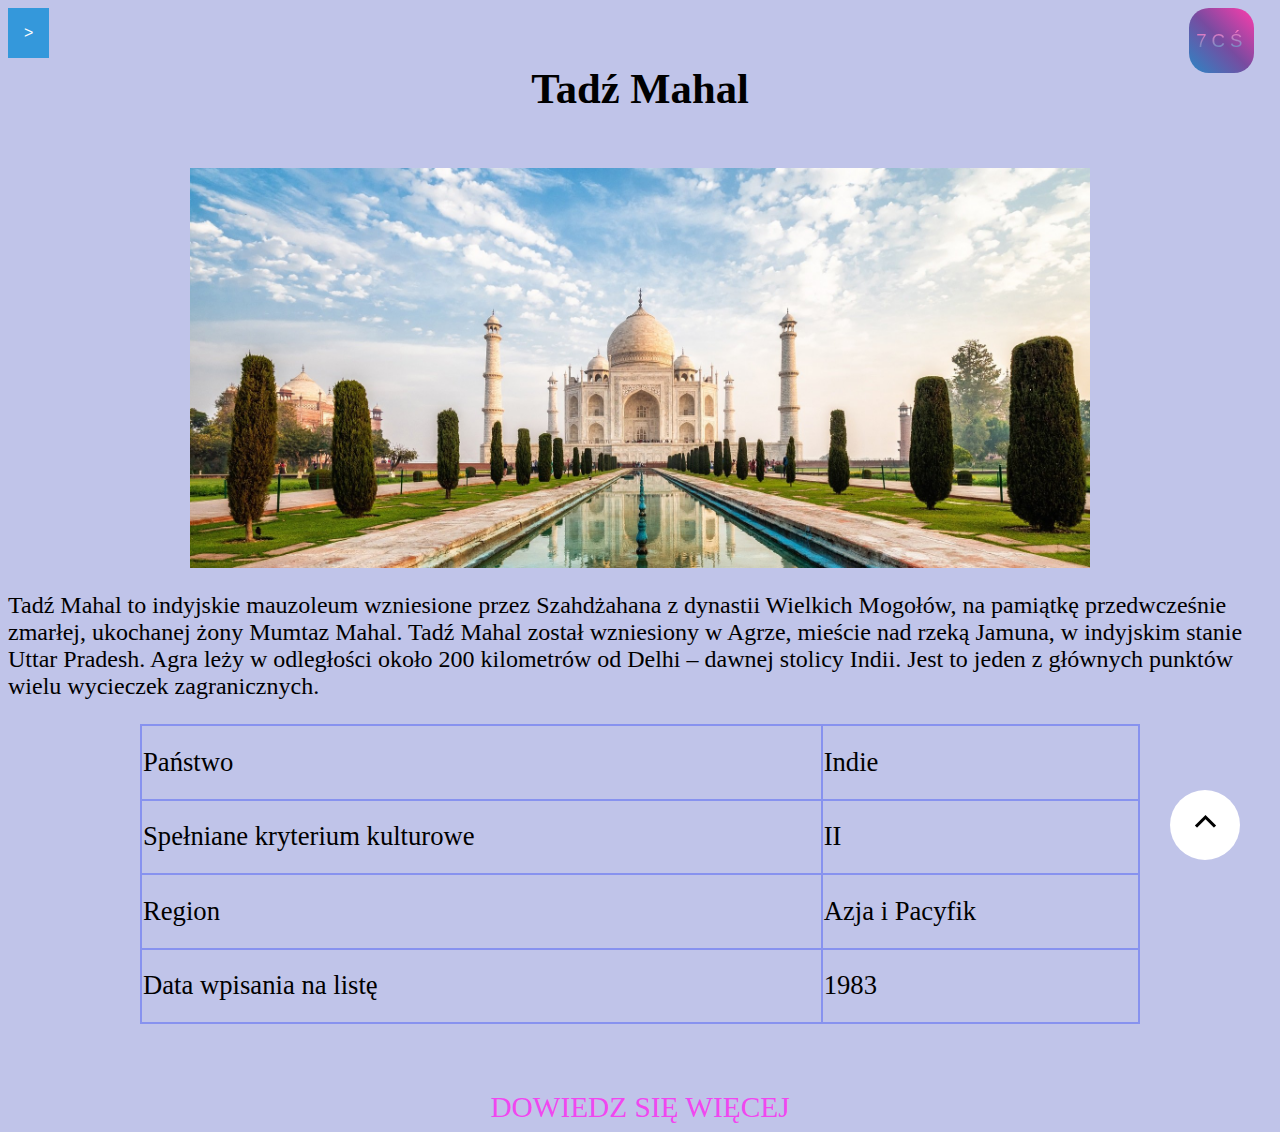
<file: strona7.html>
<!DOCTYPE html>
<html lang=pl>
<head>
    <meta charset="UTF-8">
    <meta name="viewport" content="width=device-width, initial-scale=1.0">
    <title>Tadź Mahal</title>
    <link rel="stylesheet" media="screen and (min-width: 1200px)" href="style/mainStyle.css">
    <link rel="stylesheet" media="screen and (min-width: 600px) and (max-width: 1200px)" href="style/mainStyle1.css">
    <link rel="stylesheet" media="screen and (max-width: 600px)" href="style/mainStyle2.css">
    <link rel="stylesheet" media="screen and (min-width: 1200px)" href="style/siteStyle.css">
    <link rel="stylesheet" media="screen and (min-width: 600px) and (max-width: 1200px)" href="style/siteStyle1.css">
    <link rel="stylesheet" media="screen and (max-width: 600px)" href="style/siteStyle2.css">
    <script src="menuScript.js" defer></script>
</head>
<body>
    <div id="logo">
        <div id="logo-in">7CŚ</div>
    </div>
    <div class="dropdown">
        <button onclick="changeButton()" id="mainbutton" class="dropbtn">></button>
        <div id="myDropdown" class="dropdown-content">
          <a href="index.html">Strona główna</a>
          <a href="ankieta.html">Ankieta</a>
        </div>
    </div>
    <a href="#logo" id="top"><i class="arrow up"></i></a>
    <div class="header"><h1>Tadź Mahal</h1></div>
    <div class="content">
        <img src=media/img7.jpg alt="Tadź Mahal">
        <p>Tadź Mahal to indyjskie mauzoleum wzniesione przez Szahdżahana z dynastii Wielkich Mogołów, na pamiątkę przedwcześnie 
            zmarłej, ukochanej żony Mumtaz Mahal. Tadź Mahal został wzniesiony w Agrze, mieście nad rzeką Jamuna, w indyjskim 
            stanie Uttar Pradesh. Agra leży w odległości około 200 kilometrów od Delhi – dawnej stolicy Indii. Jest to jeden z 
            głównych punktów wielu wycieczek zagranicznych.</p>
        <table>
            <tr>
                <td>Państwo</td>
                <td>Indie</td>
            </tr>
            <tr>
                <td>Spełniane kryterium kulturowe</td>
                <td>II</td>
            </tr>
            <tr>
                <td>Region</td>
                <td>Azja i Pacyfik</td>
            </tr>
            <tr>
                <td>Data wpisania na listę</td>
                <td>1983</td>
            </tr>
        </table>
    </div>
    <div class="footer">
        <a href="https://www.budowle.pl/budowla/tadz-mahal" target="_blank">DOWIEDZ SIĘ WIĘCEJ</a>
    </div>
</body>
</html>
</file>
<file: style/style.css>
.header{
  height:220px;
    display:flex;
    align-items:flex-start;
    justify-content:center;
}
.header p{
  font-size:52pt;
  text-align:center;
  align-self:flex-end;
}
.title{
  display:flex;
  align-items:center;
  justify-content:center;
  height:110px;
}
.title p{
  font-size:42pt;
  text-align:center;
}

.content{
  height:400px;
    display:flex;
    align-items: center;
    justify-content: center;
    column-gap: 15px;
}
#logo{
    height:85px;
    width:85px;
    border-radius:20px;
    background: linear-gradient(225deg, #FF3CAC 0%, #784BA0 50%, #2B86C5 100%);
    display:flex;
    position:absolute;
    left:calc(98% - 85px);
    align-items:center;
    justify-content: center;
    }
    
    #logo-in{
    font-size:20pt;
    font-family:"Arial";
    letter-spacing: 5px;
    background: -webkit-linear-gradient(#ff76c3, #4d93c4);
    -webkit-background-clip: text;
    -webkit-text-fill-color: transparent;
    }
.footer{
  height:80px;
    display:flex;
    align-items: center;
    justify-content: center;
    column-gap: 15px;
}
#gallery{
    height:400px;
    width:900px;
    object-fit: cover;
}
body{
    background-color: #c0c4e9;
}
.button{
    background-color:#89cdd1;
    border:none;
    height:100px;
    width:70px;
    transition:0.15s ease-in;
}
.button:hover{
    background-color:rgb(75, 200, 204);
    border:none;
    transition:0.2s ease-in;
    cursor:pointer;
}

.dropup-content a:hover {background-color: #ddd}

.dropbtn {
    background-color: #3498DB;
    color: white;
    padding: 16px;
    font-size: 16px;
    border: none;
    cursor: pointer;
    transition:0.15s ease-in;
  }
  
  .dropbtn:hover, .dropbtn:focus{
    background-color: #2980B9;
    transition:0.2s ease-in;
  }
  
  .dropdown {
    position: fixed;
    display: inline-block;
  }
  .dropdown-content {
    display: none;
    position: absolute;
    left:42px;
    top:0;
    background-color: #f1f1f1;
    min-width: 260.68px;
    box-shadow: 0px 8px 16px 0px rgba(0,0,0,0.2);
    z-index: 1;
  }
  
  .dropdown-content a {
    color: black;
    padding: 16px 21px;
    text-decoration: none;
    display: inline-block;
    transition:0.15s ease-in;
  }
  
  .dropdown-content a:hover {
    background-color: #ddd;
    transition:0.2s ease-in;
  }
  
  .show {display:block;}
  
  #siteLink{
    font-size:22pt;
    color:rgb(240, 71, 240);
    text-decoration: none;
  }
</file>
<file: style/style1.css>
.header{
  height:160px;
    display:flex;
    align-items:flex-start;
    justify-content:center;
}
.header p{
  font-size:32pt;
  text-align:center;
  align-self:flex-end;
}
.title{
  display:flex;
  align-items:center;
  justify-content:center;
  height:110px;
}
.title p{
  font-size:28pt;
  text-align:center;
}

.content{
  height:350px;
    display:flex;
    align-items: center;
    justify-content: center;
    column-gap: 0px;
}
#logo{
    height:65px;
    width:65px;
    border-radius:20px;
    background: linear-gradient(225deg, #FF3CAC 0%, #784BA0 50%, #2B86C5 100%);
    display:flex;
    position:absolute;
    left:calc(98% - 65px);
    align-items:center;
    justify-content: center;
    }
    
    #logo-in{
    font-size:14pt;
    font-family:"Arial";
    letter-spacing: 5px;
    background: -webkit-linear-gradient(#ff76c3, #4d93c4);
    -webkit-background-clip: text;
    -webkit-text-fill-color: transparent;
    }
.footer{
  height:60px;
    display:flex;
    align-items: center;
    justify-content: center;
    column-gap: 0px;
}
#gallery{
    height:300px;
    width:600px;
    min-width:480px;
    object-fit: cover;
}
body{
    background-color: #c0c4e9;
}
.button{
    background-color:#89cdd1;
    border:none;
    height:300px;;
    width:60px;
    transition:0.15s ease-in;
}
.button:hover{
    background-color:rgb(75, 200, 204);
    border:none;
    transition:0.2s ease-in;
    cursor:pointer;
}

.dropup-content a:hover {background-color: #ddd}

.dropbtn {
    background-color: #3498DB;
    color: white;
    padding: 16px;
    font-size: 16px;
    border: none;
    cursor: pointer;
    transition:0.15s ease-in;
  }
  
  .dropbtn:hover, .dropbtn:focus{
    background-color: #2980B9;
    transition:0.2s ease-in;
  }
  
  .dropdown {
    position: fixed;
    display: inline-block;
  }
  .dropdown-content {
    display: none;
    position: absolute;
    left:42px;
    top:0;
    background-color: #f1f1f1;
    min-width: 260.68px;
    box-shadow: 0px 8px 16px 0px rgba(0,0,0,0.2);
    z-index: 1;
  }
  
  .dropdown-content a {
    color: black;
    padding: 16px 21px;
    text-decoration: none;
    display: inline-block;
    transition:0.15s ease-in;
  }
  
  .dropdown-content a:hover {
    background-color: #ddd;
    transition:0.2s ease-in;
  }
  
  .show {display:block;}

  #siteLink{
    font-size:22pt;
    color:rgb(240, 71, 240);
    text-decoration: none;
  }
</file>
<file: style/style2.css>
.header{
    height:160px;
    display:flex;
    align-items:flex-start;
    justify-content:center;
}
.header p{
  font-size:24pt;
  text-align:center;
  align-self:flex-end;
}
.title{
  display:flex;
  align-items:center;
  justify-content:center;
  height:110px;
}
.title p{
  font-size:22pt;
  text-align:center;
}

.content{
    height:350px;
    display:flex;
    align-items: center;
    justify-content: center;
    column-gap: 0px;
    flex-wrap:wrap;
}
#logo{
    height:55px;
    width:55px;
    border-radius:20px;
    background: linear-gradient(225deg, #FF3CAC 0%, #784BA0 50%, #2B86C5 100%);
    display:flex;
    position:absolute;
    left:calc(98% - 55px);
    align-items:center;
    justify-content: center;
    }
    
    #logo-in{
    font-size:11pt;
    font-family:"Arial";
    letter-spacing: 5px;
    background: -webkit-linear-gradient(#ff76c3, #4d93c4);
    -webkit-background-clip: text;
    -webkit-text-fill-color: transparent;
    }
.footer{
    height:60px;
    display:flex;
    align-items:center;
    justify-content:center;
    column-gap: 0px;
}
#gallery{
    height:300px;
    width:100%;
    min-width:250px;
    object-fit: cover;
    order:2;
}
body{
    background-color: #c0c4e9;
}
.button{
    background-color:#89cdd1;
    border:none;
    height:50px;
    width:50%;
    align-self: flex-start;
    transition:0.3s ease-in;
    order: 1;
}
.button:focus{
    background-color:rgb(75, 200, 204);
    border:none;
    transition:0.4s ease-in;
    cursor:pointer;
}

.dropup-content a:focus {background-color: #ddd}

.dropbtn {
    background-color: #3498DB;
    color: white;
    padding: 16px;
    font-size: 16px;
    border: none;
    cursor: pointer;
    transition:0.3s ease-in;
  }
  
  .dropbtn:focus{
    background-color: #2980B9;
    transition:0.4s ease-in;
  }
  
  .dropdown {
    position: fixed;
    display: block;
  }
  .dropdown-content {
    display: none;
    position: absolute;
    left:42px;
    top:0;
    background-color: #f1f1f1;
    min-width: 120.68px;
    box-shadow: 0px 8px 16px 0px rgba(0,0,0,0.2);
    z-index: 1;
  }
  
  .dropdown-content a {
    color: black;
    padding: 16px 21px;
    text-decoration: none;
    display: block;
    transition:0.3s ease-in;
  }
  
  .dropdown-content a:focus {
    background-color: #ddd;
    transition:0.4s ease-in;
  }
  
  .show {display:block;}

  #siteLink{
    font-size:18pt;
    color:rgb(240, 71, 240);
    text-decoration: none;
  }
</file>
<file: style/style3.css>
.header{
    height:160px;
    display:flex;
    align-items:flex-start;
    justify-content:center;
}
.header p{
  font-size:20pt;
  text-align:center;
  align-self:flex-end;
}
.title{
  display:flex;
  align-items:center;
  justify-content:center;
  height:110px;
}
.title p{
  font-size:16pt;
  text-align:center;
}

.content{
    height:400px;
    display:flex;
    align-items: center;
    justify-content: center;
    column-gap: 0px;
    flex-wrap:wrap;
}
#logo{
    height:55px;
    width:55px;
    border-radius:20px;
    background: linear-gradient(225deg, #FF3CAC 0%, #784BA0 50%, #2B86C5 100%);
    display:flex;
    position:absolute;
    left:calc(98% - 55px);
    align-items:center;
    justify-content: center;
    }
    
    #logo-in{
    font-size:11pt;
    font-family:"Arial";
    letter-spacing: 5px;
    background: -webkit-linear-gradient(#ff76c3, #4d93c4);
    -webkit-background-clip: text;
    -webkit-text-fill-color: transparent;
    }
.footer{
    height:40px;
    display:flex;
    align-items:flex-end;
    justify-content:center;
    column-gap: 0px;
}
#gallery{
    height:300px;
    width:100%;
    min-width:250px;
    object-fit: cover;
    order:2;
}
body{
    background-color: #c0c4e9;
}
.button{
    background-color:#89cdd1;
    border:none;
    height:50px;
    width:100%;
    min-width:250px;
    align-self: flex-start;
    transition:0.3s ease-in;
    order: 1;
}
.button:focus{
    background-color:rgb(75, 200, 204);
    border:none;
    transition:0.4s ease-in;
    cursor:pointer;
}

.dropup-content a:active {background-color: #ddd}

.dropbtn {
    background-color: #3498DB;
    color: white;
    padding: 16px;
    font-size: 16px;
    border: none;
    cursor: pointer;
    transition:0.3s ease-in;
  }
  
  .dropbtn:active{
    background-color: #2980B9;
    transition:0.4s ease-in;
  }
  
  .dropdown {
    position: fixed;
    display: block;
  }
  .dropdown-content {
    display: none;
    position: absolute;
    left:42px;
    top:0;
    background-color: #f1f1f1;
    min-width: 100.68px;
    box-shadow: 0px 8px 16px 0px rgba(0,0,0,0.2);
    z-index: 1;
  }
  
  .dropdown-content a {
    color: black;
    padding: 16px 21px;
    text-decoration: none;
    display: block;
    transition:0.3s ease-in;
  }
  
  .dropdown-content a:active {
    background-color: #ddd;
    transition:0.4s ease-in;
  }
  
  .show {display:block;}

  #siteLink{
    font-size:14pt;
    color:rgb(240, 71, 240);
    text-decoration: none;
  }
</file>
<file: style/ankietaStyle.css>
body{
    background-color: #c0c4e9;
}
#logo{
    
    height:85px;
    width:85px;
    border-radius:20px;
    background: linear-gradient(225deg, #FF3CAC 0%, #784BA0 50%, #2B86C5 100%);
    display:flex;
    position:absolute;
    left:calc(98% - 85px);
    align-items:center;
    justify-content: center;
    }
    
    #logo-in{
    font-size:20pt;
    font-family:"Arial";
    letter-spacing: 5px;
    background: -webkit-linear-gradient(#ff76c3, #4d93c4);
    -webkit-background-clip: text;
    -webkit-text-fill-color: transparent;
    }
.formlayout{
    width:600px;
    height:500px;
    position:absolute;
    top:50px;
    flex-flow: column nowrap;
}
ol{
    list-style-type:decimal;
}
.dropup-content a:hover {background-color: #ddd}

.dropbtn {
    background-color: #3498DB;
    color: white;
    padding: 16px;
    font-size: 16px;
    border: none;
    cursor: pointer;
    transition:0.15s ease-in;
  }
  
  .dropbtn:hover, .dropbtn:focus{
    background-color: #2980B9;
    transition:0.2s ease-in;
  }
  
  .dropdown {
    position: fixed;
    display: inline-block;
  }
  .dropdown-content {
    display: none;
    position: absolute;
    left:42px;
    top:0;
    background-color: #f1f1f1;
    min-width: 260.68px;
    box-shadow: 0px 8px 16px 0px rgba(0,0,0,0.2);
    z-index: 1;
  }
  
  .dropdown-content a {
    color: black;
    padding: 16px 21px;
    text-decoration: none;
    display: inline-block;
    transition:0.15s ease-in;
  }
  
  .dropdown-content a:hover {
    background-color: #ddd;
    transition:0.2s ease-in;
  }
  
  .show {display:block;}
</file>
<file: style/ankietaStyle1.css>
body{
    background-color: #c0c4e9;
}
#logo{
    
    height:65px;
    width:65px;
    border-radius:20px;
    background: linear-gradient(225deg, #FF3CAC 0%, #784BA0 50%, #2B86C5 100%);
    display:flex;
    position:absolute;
    left:500px;
    align-items:center;
    justify-content: center;
    }
    
    #logo-in{
    font-size:14pt;
    font-family:"Arial";
    letter-spacing: 5px;
    background: -webkit-linear-gradient(#ff76c3, #4d93c4);
    -webkit-background-clip: text;
    -webkit-text-fill-color: transparent;
    }
.formlayout{
    width:600px;
    height:500px;
    top:50px;
    position:absolute;
    flex-flow: column nowrap;
}
ol{
    list-style-type:decimal;
}
.dropup-content a:hover {background-color: #ddd}

.dropbtn {
    background-color: #3498DB;
    color: white;
    padding: 16px;
    font-size: 16px;
    border: none;
    cursor: pointer;
    transition:0.15s ease-in;
  }
  
  .dropbtn:hover, .dropbtn:focus{
    background-color: #2980B9;
    transition:0.2s ease-in;
  }
  
  .dropdown {
    position: fixed;
    display: inline-block;
  }
  .dropdown-content {
    display: none;
    position: absolute;
    left:42px;
    top:0;
    background-color: #f1f1f1;
    min-width: 260.68px;
    box-shadow: 0px 8px 16px 0px rgba(0,0,0,0.2);
    z-index: 1;
  }
  
  .dropdown-content a {
    color: black;
    padding: 16px 21px;
    text-decoration: none;
    display: inline-block;
    transition:0.15s ease-in;
  }
  
  .dropdown-content a:hover {
    background-color: #ddd;
    transition:0.2s ease-in;
  }
  
  .show {display:block;}
</file>
<file: style/mainStyle.css>
body{
  background-color: #c0c4e9;
}

.dropup-content a:hover {background-color: #ddd}

.dropbtn {
    background-color: #3498DB;
    color: white;
    padding: 16px;
    font-size: 16px;
    border: none;
    cursor: pointer;
    transition:0.15s ease-in;
  }
  
  .dropbtn:hover, .dropbtn:focus{
    background-color: #2980B9;
    transition:0.2s ease-in;
  }
  
  .dropdown {
    position: fixed;
    display: inline-block;
  }
  .dropdown-content {
    display: none;
    position: absolute;
    left:42px;
    top:0;
    background-color: #f1f1f1;
    min-width: 260.68px;
    box-shadow: 0px 8px 16px 0px rgba(0,0,0,0.2);
    z-index: 1;
  }
  
  .dropdown-content a {
    color: black;
    padding: 16px 21px;
    text-decoration: none;
    display: inline-block;
    transition:0.15s ease-in;
  }
  
  .dropdown-content a:hover {
    background-color: #ddd;
    transition:0.2s ease-in;
  }
  
  .show {display:block;}

  #logo{
    height:85px;
    width:85px;
    border-radius:20px;
    background: linear-gradient(225deg, #FF3CAC 0%, #784BA0 50%, #2B86C5 100%);
    display:flex;
    position:absolute;
    left:calc(98% - 85px);
    align-items:center;
    justify-content: center;
    }
    
    #logo-in{
    font-size:20pt;
    font-family:"Arial";
    letter-spacing: 5px;
    background: -webkit-linear-gradient(#ff76c3, #4d93c4);
    -webkit-background-clip: text;
    -webkit-text-fill-color: transparent;
    }
    #top{
      height:70px;
      width:70px;
      position:fixed;
      display:flex;
      justify-content: center;
      align-items: center;
      right:40px;
      bottom:40px;
      background-color:white;
      border-radius: 50%;
    }
    .arrow {
      border: solid black;
      border-width: 0 3px 3px 0;
      display: inline-block;
      padding: 6px;
    }
    .up{
      position:fixed;
      transform: rotate(-135deg);
      -webkit-transform: rotate(-135deg);
    }
    #logo{
      height:65px;
      width:65px;
      border-radius:20px;
      background: linear-gradient(225deg, #FF3CAC 0%, #784BA0 50%, #2B86C5 100%);
      display:flex;
      position:absolute;
      left:calc(98% - 65px);
      align-items:center;
      justify-content: center;
      }
      
      #logo-in{
      font-size:14pt;
      font-family:"Arial";
      letter-spacing: 5px;
      background: -webkit-linear-gradient(#ff76c3, #4d93c4);
      -webkit-background-clip: text;
      -webkit-text-fill-color: transparent;
      }
</file>
<file: style/mainStyle1.css>
body{
    background-color: #c0c4e9;
  }

.dropup-content a:hover {background-color: #ddd}

.dropbtn {
    background-color: #3498DB;
    color: white;
    padding: 16px;
    font-size: 16px;
    border: none;
    cursor: pointer;
    transition:0.15s ease-in;
  }
  
  .dropbtn:hover, .dropbtn:focus{
    background-color: #2980B9;
    transition:0.2s ease-in;
  }
  
  .dropdown {
    position: fixed;
    display: inline-block;
  }
  .dropdown-content {
    display: none;
    position: absolute;
    left:42px;
    top:0;
    background-color: #f1f1f1;
    min-width: 260.68px;
    box-shadow: 0px 8px 16px 0px rgba(0,0,0,0.2);
    z-index: 1;
  }
  
  .dropdown-content a {
    color: black;
    padding: 16px 21px;
    text-decoration: none;
    display: inline-block;
    transition:0.15s ease-in;
  }
  
  .dropdown-content a:hover {
    background-color: #ddd;
    transition:0.2s ease-in;
  }
  
  .show {display:block;}

  #top{
    height:70px;
    width:70px;
    position:fixed;
    display:flex;
    justify-content: center;
    align-items: center;
    right:40px;
    bottom:40px;
    background-color:white;
    border-radius: 50%;
  }
  .arrow {
    border: solid black;
    border-width: 0 3px 3px 0;
    display: inline-block;
    padding: 6px;
  }
  .up{
    position:fixed;
    transform: rotate(-135deg);
    -webkit-transform: rotate(-135deg);
  }

  #logo{
    height:65px;
    width:65px;
    border-radius:20px;
    background: linear-gradient(225deg, #FF3CAC 0%, #784BA0 50%, #2B86C5 100%);
    display:flex;
    position:absolute;
    left:calc(98% - 65px);
    align-items:center;
    justify-content: center;
    }
    
    #logo-in{
    font-size:14pt;
    font-family:"Arial";
    letter-spacing: 5px;
    background: -webkit-linear-gradient(#ff76c3, #4d93c4);
    -webkit-background-clip: text;
    -webkit-text-fill-color: transparent;
    }
</file>
<file: style/mainStyle2.css>
body{
    background-color: #c0c4e9;
  }

.dropup-content a:hover {background-color: #ddd}

.dropbtn {
    background-color: #3498DB;
    color: white;
    padding: 16px;
    font-size: 16px;
    border: none;
    cursor: pointer;
    transition:0.15s ease-in;
  }
  
  .dropbtn:hover, .dropbtn:focus{
    background-color: #2980B9;
    transition:0.2s ease-in;
  }
  
  .dropdown {
    position: fixed;
    display: inline-block;
  }
  .dropdown-content {
    display: none;
    position: absolute;
    left:42px;
    top:0;
    background-color: #f1f1f1;
    min-width: 260.68px;
    box-shadow: 0px 8px 16px 0px rgba(0,0,0,0.2);
    z-index: 1;
  }
  
  .dropdown-content a {
    color: black;
    padding: 16px 21px;
    text-decoration: none;
    display: inline-block;
    transition:0.15s ease-in;
  }
  
  .dropdown-content a:hover {
    background-color: #ddd;
    transition:0.2s ease-in;
  }
  
  .show {display:block;}

  #top{
    height:70px;
    width:70px;
    position:fixed;
    display:flex;
    justify-content: center;
    align-items: center;
    right:40px;
    bottom:40px;
    background-color:white;
    border-radius: 50%;
  }
  .arrow {
    border: solid black;
    border-width: 0 3px 3px 0;
    display: inline-block;
    padding: 6px;
  }
  .up{
    position:fixed;
    transform: rotate(-135deg);
    -webkit-transform: rotate(-135deg);
  }

  #logo{
    height:65px;
    width:65px;
    border-radius:20px;
    background: linear-gradient(225deg, #FF3CAC 0%, #784BA0 50%, #2B86C5 100%);
    display:flex;
    position:absolute;
    left:calc(98% - 65px);
    align-items:center;
    justify-content: center;
    }
    
    #logo-in{
    font-size:14pt;
    font-family:"Arial";
    letter-spacing: 5px;
    background: -webkit-linear-gradient(#ff76c3, #4d93c4);
    -webkit-background-clip: text;
    -webkit-text-fill-color: transparent;
    }
</file>
<file: style/siteStyle.css>
.header{
    height:160px;
      display:flex;
      align-items:center;
      justify-content:center;
  }
  .footer{
    display:flex;
    align-items:flex-end;
    justify-content:center;
    height:100px;
  }
  img{
      height:400px;
      width:900px;
      object-fit: cover;
  }
  .header h1{
      font-size:32pt;
  }
.content{
    display:flex;
    align-items:center;
    justify-content:center;
    flex-flow:column nowrap;
}
.content p{
    font-size:18pt;
}
table{
    border-collapse:collapse;
    height:300px;
    width:1000px;
}
td{
    border:2px solid  #8792ef;
    font-size:20pt;
}
.footer a{
    font-size:22pt;
    color:rgb(240, 71, 240);
    text-decoration: none;
}
</file>
<file: style/siteStyle1.css>
.header{
    height:160px;
      display:flex;
      align-items:center;
      justify-content:center;
  }
  .footer{
    display:flex;
    align-items:flex-end;
    justify-content:center;
    height:100px;
  }
  img{
      height:270px;
      width:600px;
      object-fit: cover;
  }
  .header h1{
      font-size:26pt;
  }
.content{
    display:flex;
    align-items:center;
    justify-content:center;
    flex-flow:column nowrap;
}
.content p{
    font-size:14pt;
}
table{
    border-collapse:collapse;
    height:300px;
    width:550px;
}
td{
    border:2px solid  #8792ef;
    font-size:18pt;
}
.footer a{
    font-size:22pt;
    color:rgb(240, 71, 240);
    text-decoration: none;
}
</file>
<file: style/siteStyle2.css>
.header{
    height:160px;
      display:flex;
      align-items:center;
      justify-content:center;
  }
  .footer{
    display:flex;
    align-items:flex-end;
    justify-content:center;
    height:100px;
  }
  img{
      height:270px;
      width:450px;
      object-fit: cover;
  }
  .header h1{
      font-size:26pt;
  }
.content{
    display:flex;
    align-items:center;
    justify-content:center;
    flex-flow:column nowrap;
}
.content p{
    font-size:14pt;
}
table{
    border-collapse:collapse;
    height:300px;
    width:450px;
}
td{
    border:2px solid  #8792ef;
    font-size:18pt;
}
.footer a{
    font-size:22pt;
    color:rgb(240, 71, 240);
    text-decoration: none;
}
</file>
